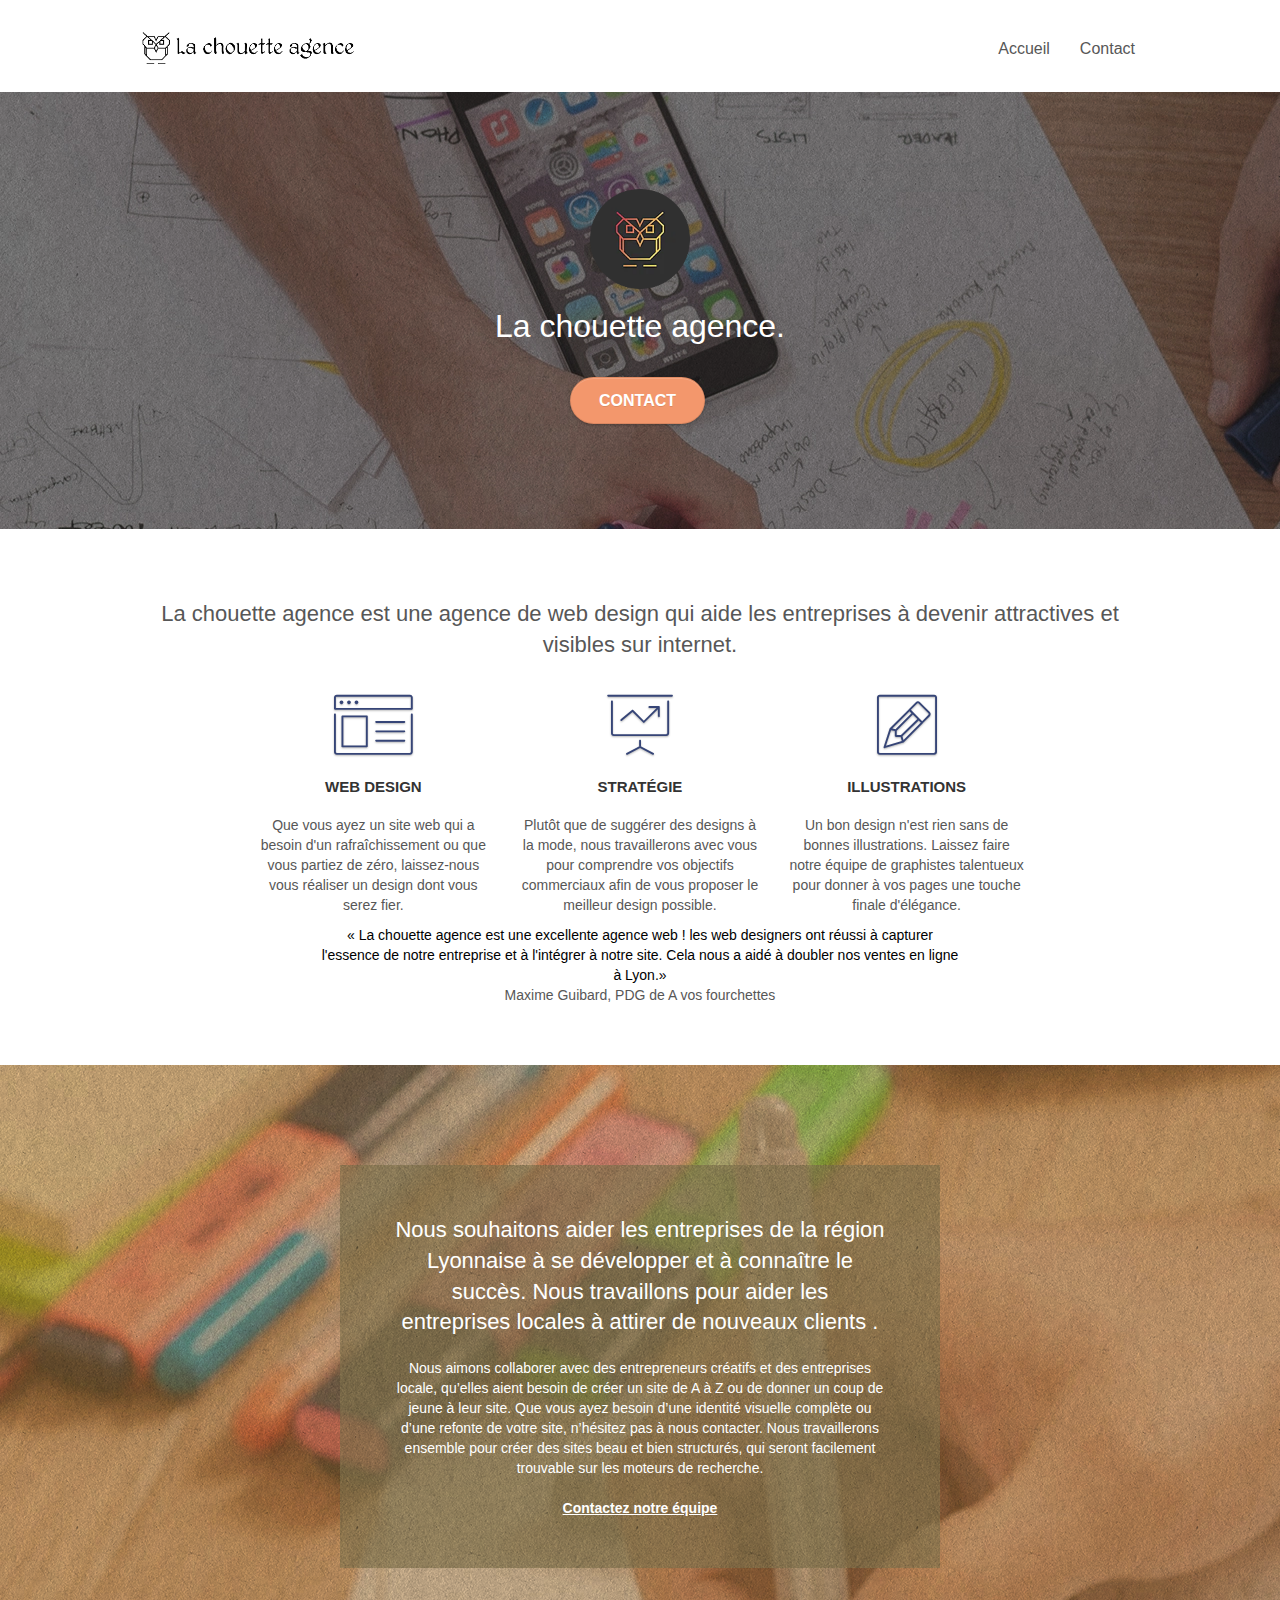
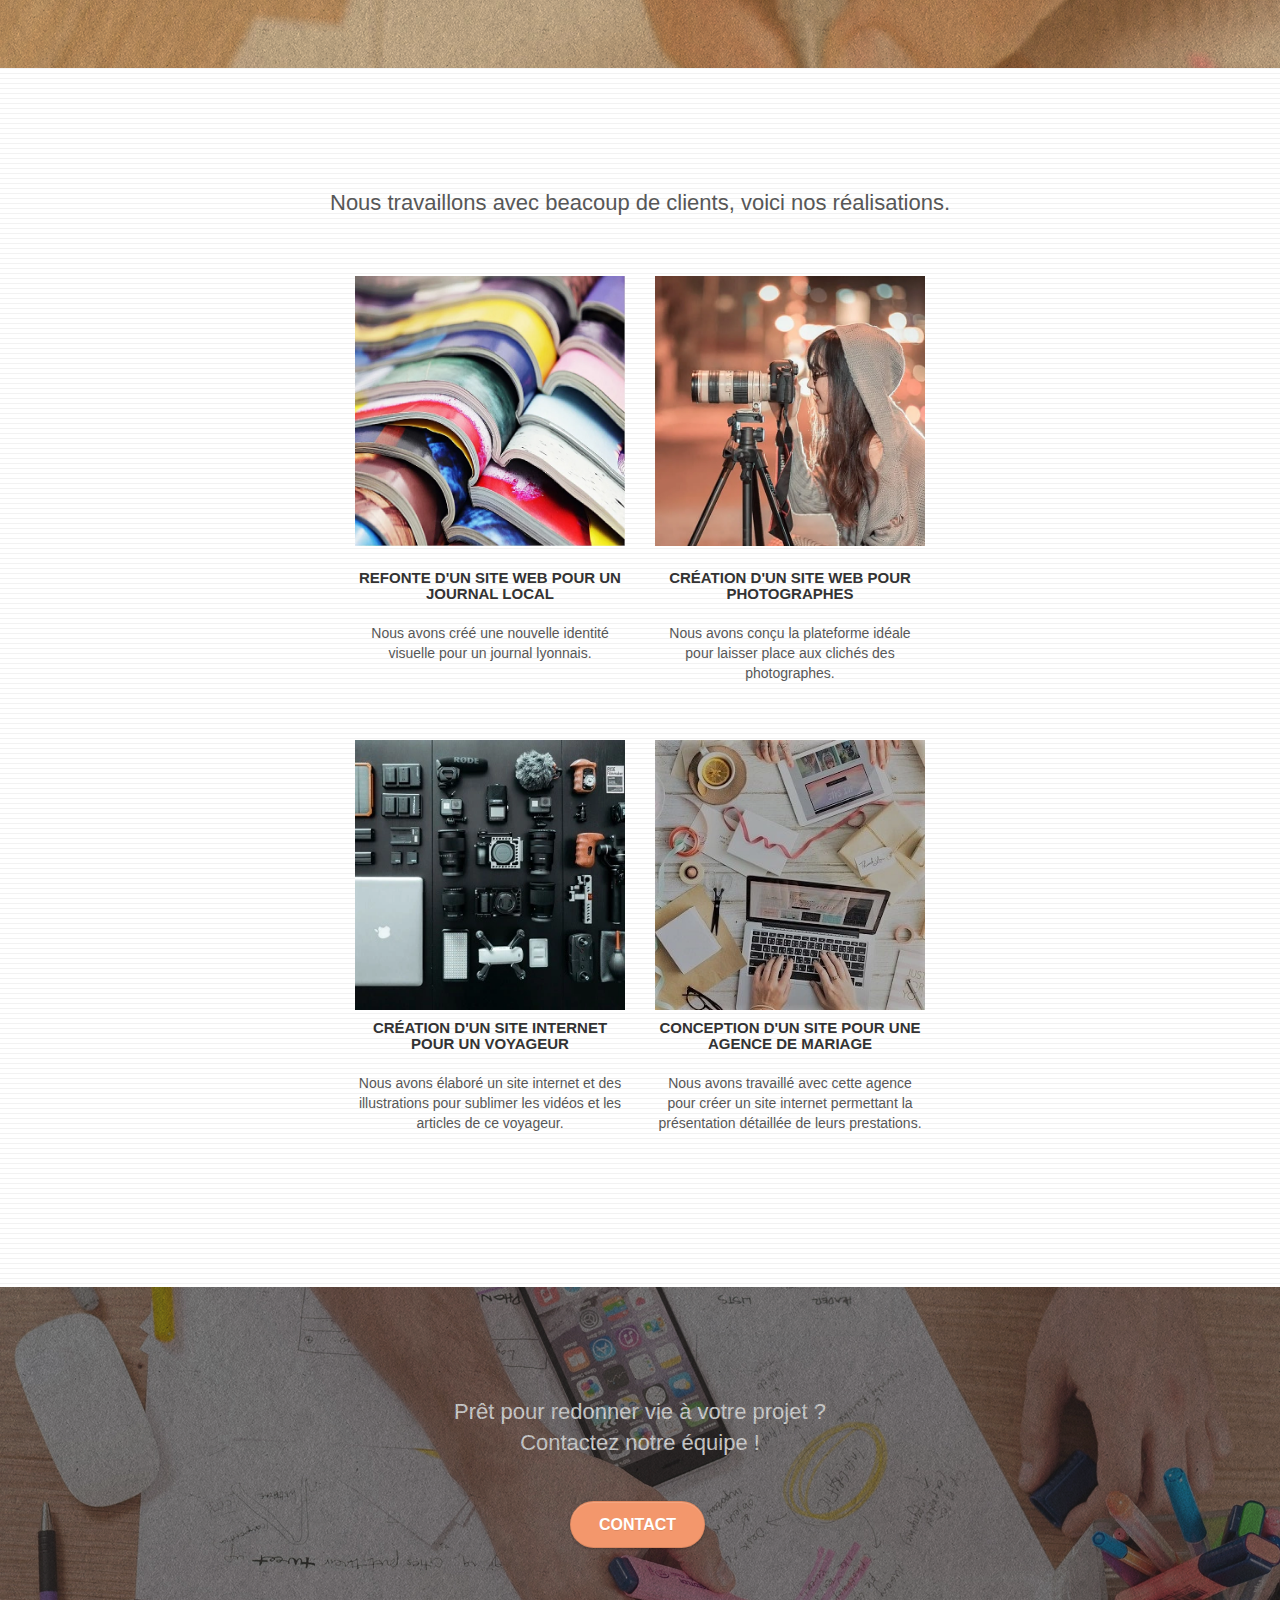
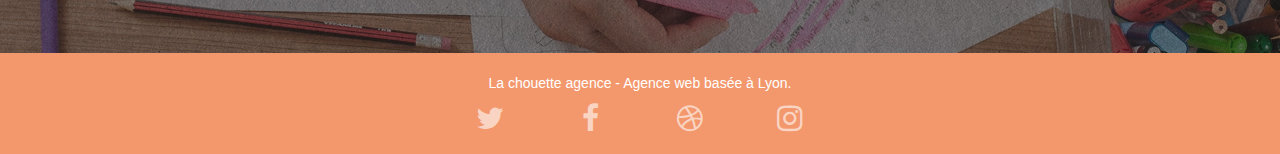
<file: index.html>
<!doctype html>
<html lang="fr">
<head>
    <meta charset="utf-8">
    <!-- <meta name="keywords"> Plus utilisé -->
    <meta name="description" content="Agence de web design - Située à Lyon - Création, Conception et Refonte de site Web ">
    <meta name="viewport" content="width=device-width, initial-scale=1.0, viewport-fit=cover">
    <link rel="shortcut icon" type="image/png" href="favicon.jpg" >
    
	<link rel="stylesheet" type="text/css" href="./css/bootstrap.css">
	<link rel="stylesheet" type="text/css" href="style.css">
	<link rel="stylesheet" type="text/css" href="./css/font-awesome.css">
	<link rel="stylesheet" type="text/css" href="./css/et-line.css">
	
    
	<script src="./js/jquery-2.1.0.js"></script>
	<script src="./js/bootstrap.js"></script>
	<script src="./js/blocs.js"></script>
	<script src="./js/jquery.touchSwipe.js" defer></script>
	<script src="./js/gmaps.js"></script>

    <title>La Chouette - Accueil</title>

    
<!-- Analytics -->
 
<!-- Analytics END -->
    
</head>
<body>
	<!-- bloc-0 -->
	<div class="bloc bgc-white l-bloc " id="bloc-0">
		<div class="container bloc-sm">
			<nav class="navbar row">
				<div class="navbar-header">
					<a class="navbar-brand" href="index.html"><img src="img/la-chouette-agence.webp" alt="logo du site en forme de chouette" height="40" /></a>
					<button id="nav-toggle" type="button" class="ui-navbar-toggle navbar-toggle" data-toggle="collapse" data-target=".navbar-1">
						<span class="sr-only">Toggle navigation</span><span class="icon-bar"></span><span class="icon-bar"></span><span class="icon-bar"></span>
					</button>
				</div>
				<div class="collapse navbar-collapse navbar-1 special-dropdown-nav">
					<ul class="site-navigation nav navbar-nav">
						<li>
							<a href="index.html">Accueil</a>
						</li>
						<li>
							<a href="page2.html">Contact</a>
						</li>
					</ul>
				</div>
			</nav>
		</div>
	</div>
	<!-- bloc-0 END -->

	<!-- bloc-1-presentation -->
	<div class="bloc bgc-dark-slate-blue bg-banniere d-bloc bg-t-edge bloc-bg-texture texture-paper b-parallax" id="bloc-1-hero">
		<div class="container bloc-lg">
			<div class="row tight-width-whitespace">
				<div class="col-sm-12">
					<img src="img/logo.webp" class="center-block image-resize-mode" width="100" alt="Logo en forme de Chouette" />
					<h1 class="text-center hero-bloc-text tc-white ">
						La chouette agence.
					</h1>
					<div class="text-center">
						<a href="page2.html" class="btn btn-lg btn-clean btn-rd cta-hero btn-atomic-tangerine" id="cta-hero">Contact</a>
					</div>
				</div>
			</div>
		</div>
	</div>
	<!-- bloc-1-presentation END -->

	<!-- bloc-2-services -->
	<main class="bloc bgc-white l-bloc" id="bloc-2-services">
		<div class="container bloc-md">
			<div class="row">
				<div class="col-sm-12 text-center">
					<H2>La chouette agence est une agence de web design qui aide
						les entreprises à devenir attractives et visibles sur internet.
					</H2>
				</div>
			</div>
			<div class="row voffset-lg med-width-whitespace">
				<div class="col-sm-4">
					<div class="text-center">
						<span class="et-icon-browser sm-shadow icon-dark-slate-blue icons icon-lg"></span>
					</div>
					<h3 class="mg-md text-center">
						Web design
					</h3>
					<p class="text-center ">
						Que vous ayez un site web qui a besoin d'un rafraîchissement ou que vous partiez de zéro, laissez-nous vous réaliser un design dont vous serez fier.
					</p>
				</div>
				<div class="col-sm-4">
					<div class="text-center">
						<span class="et-icon-presentation sm-shadow icon-dark-slate-blue icons icon-lg"></span>
					</div>
					<h3 class="mg-md text-center">
						Stratégie
					</h3>
					<p class="text-center ">
						Plutôt que de suggérer des designs à la mode, nous travaillerons avec vous pour comprendre vos objectifs commerciaux afin de vous proposer le meilleur design possible.<br>
					</p>
				</div>
				<div class="col-sm-4">
					<div class="text-center">
						<span class="et-icon-edit sm-shadow icon-dark-slate-blue icons icon-lg"></span>
					</div>
					<h3 class="mg-md text-center">
						Illustrations
					</h3>
					<p class="text-center ">
						Un bon design n'est rien sans de bonnes illustrations. Laissez faire notre équipe de graphistes talentueux pour donner à vos pages une touche finale d'élégance.
					</p>
				</div>
			</div>
			
				<div class="col-xs-12 col-md-8 col-md-offset-2 text-center">
					<q> La chouette agence est une excellente agence web ! les
						web designers ont réussi à capturer l'essence de notre
						entreprise et à l'intégrer à notre site. Cela nous a aidé à
						doubler nos ventes en ligne à Lyon.</q>
					<p>Maxime Guibard, PDG de A vos fourchettes</p>	

				</div>
			
		</div>
	</main>
	<!-- bloc-2-services END -->

	<!-- bloc-3-what-i-do -->
	<article class="bloc tc-white bgc-atomic-tangerine bg-presentation d-bloc bloc-bg-texture texture-paper b-parallax" id="bloc-3-what-i-do">
		<div class="container bloc-lg">
			<div class="row tight-width-whitespace black-background">
				<div class="col-sm-12">
					<h2 class="mg-md text-center tc-white">
						Nous souhaitons aider les entreprises de la région Lyonnaise à se développer et à connaître le succès. Nous travaillons pour aider les entreprises locales à attirer de nouveaux clients .<br>
					</h2>
					<p class="text-center white">
						Nous aimons collaborer avec des entrepreneurs créatifs et des entreprises locale, qu’elles aient besoin de créer un site de A à Z ou de donner un coup de jeune à leur site. Que vous ayez besoin d’une identité visuelle complète ou d’une refonte de votre site, n’hésitez pas à nous contacter. Nous travaillerons ensemble pour créer des sites beau et bien structurés, qui seront facilement trouvable sur les moteurs de recherche. <br><br><a class="ltc-white bold-link" href="page2.html">Contactez notre équipe</a><br>
					</p>
				</div>
			</div>
		</div>
	</article>
	<!-- bloc-3-what-i-do END -->

	<!-- bloc-4-portfolio -->
	<section class="bloc bgc-white bg-lines-h2-bg bg-repeat l-bloc" id="bloc-4-portfolio">
		<div class="container bloc-lg">
			<div class="row">
				<div class="col-sm-12 text-center">
					<h2>Nous travaillons avec beacoup de clients, voici nos réalisations.</h2>
				</div>
			</div>
			<div class="row tight-width-whitespace portfolio-row">
				<div class="col-sm-6">
					<a href="#" data-lightbox="img/1.jpg" data-gallery-id="gallery-1" data-caption="Refonte d'un site web pour un journal local" data-frame="snapshot-lb"><img src="img/1.webp" alt="Image de livre empilé" class="img-responsive portfolio-thumb" /></a>
					<h3 class="mg-md text-center">
						Refonte d'un site web pour un journal local
					</h3>
					<p class="text-center">
						Nous avons créé une nouvelle identité visuelle pour un journal lyonnais.
					</p>
				</div>
				<div class="col-sm-6">
					<a href="#" data-lightbox="img/2.jpg" data-gallery-id="gallery-1" data-caption="Création d'un site web pour photographes" data-frame="snapshot-lb"><img src="img/2.webp" class="img-responsive portfolio-thumb" alt="Personne entrain de faire une photo" /></a>
					<h3 class="mg-md text-center">
						Création d'un site web pour photographes
					</h3>
					<p class="text-center">
						Nous avons conçu la plateforme idéale pour laisser place aux clichés des photographes.
					</p>
				</div>
			</div>
			<div class="row tight-width-whitespace portfolio-row">
				<div class="col-sm-6">
					<a href="#" data-lightbox="img/3.jpg" data-gallery-id="gallery-1" data-caption="Création d'un site internet pour un voyageur" data-frame="snapshot-lb"><img class="imgdim" src="img/3.webp" class="img-responsive portfolio-thumb" alt="appareil photo et accessoire"/></a>
					<h3 class="mg-md text-center">
						Création d'un site internet pour un voyageur
					</h3>
					<p class="text-center">
						Nous avons élaboré un site internet et des illustrations pour sublimer les vidéos et les articles de ce voyageur.
					</p>
				</div>
				<div class="col-sm-6">
					<a href="#" data-lightbox="img/4.jpg" data-gallery-id="gallery-1" data-caption="Conception d'un site pour une agence de mariage" data-frame="snapshot-lb"><img class="imgdim" src="img/4.webp" class="img-responsive portfolio-thumb" alt="photo d'une table de travaille" /></a>
					<h3 class="mg-md text-center">
						Conception d'un site pour une agence de mariage
					</h3>
					<p class="text-center">
						Nous avons travaillé avec cette agence pour créer un site internet permettant la présentation détaillée de leurs prestations.
					</p>
				</div>
			</div>
		</div>
	</section>
	<!-- bloc-4-portfolio END -->

	<!-- bloc-5-cta -->
	<div class="bloc bgc-dark-slate-blue bg-banniere d-bloc bloc-bg-texture texture-paper" id="bloc-5-cta">
		<div class="container bloc-lg">
			
				<h2 class="mg-md text-center tc-white">
					Prêt pour redonner vie à votre projet ?<br>Contactez notre équipe !
				</h2>
				<div class="col-sm-12 text-center">
					<a href="page2.html" class="btn btn-atomic-tangerine btn-clean btn-rd btn-lg cta-hero">Contact</a>
				</div>
			
		</div>
	</div>
	<!-- bloc-5-cta END -->

	<!-- Footer - bloc-8 -->
	<footer class="bloc bgc-atomic-tangerine d-bloc" id="bloc-8">
		<div class="container bloc-sm">
			<div class="row">
				<div class="col-sm-12">
					<p class="text-center white">
						La chouette agence - Agence web basée à Lyon.<br>
					</p>
					<div class="row row-no-gutters social">
						<div class="col-sm-3">
							<div class="text-center">
								<a class="social" href="index.html"><span class="fa fa-twitter icon-md"></span></a>
							</div>
						</div>
						<div class="col-sm-3">
							<div class="text-center">
								<a class="social" href="index.html"><span class="fa fa-facebook icon-md"></span></a>
							</div>
						</div>
						<div class="col-sm-3">
							<div class="text-center">
								<a class="social" href="index.html"><span class="fa fa-dribbble icon-md"></span></a>
							</div>
						</div>
						<div class="col-sm-3">
							<div class="text-center">
								<a class="social" href="index.html"><span class="fa fa-instagram icon-md"></span></a>
							</div>
						</div>
						
					</div>
				</div>
			</div>
		</div>
	</footer>
	<!-- Footer - bloc-8 END -->
</body>
</html>
</file>
<file: style.css>
body {
    margin: 0;
    padding: 0;
    background: #FFF;
    overflow-x: hidden;
    -webkit-font-smoothing: antialiased;
    -moz-osx-font-smoothing: grayscale;
}

a,
button {
    transition: all .3s ease-in-out;
    outline: none!important;
}

a:hover {
    text-decoration: none;
    cursor: pointer;
}

#page-loading-blocs-notifaction {
    position: fixed;
    top: 0;
    bottom: 0;
    width: 100%;
    z-index: 100000;
    background: #FFFFFF url("img/pageload-spinner.gif") no-repeat center center;
}

.bloc {
    width: 100%;
    clear: both;
    background: 50% 50% no-repeat;
    padding: 0 50px;
    -webkit-background-size: cover;
    -moz-background-size: cover;
    -o-background-size: cover;
    background-size: cover;
    position: relative;
}

.bloc .container {
    padding-left: 0;
    padding-right: 0;
}

.bloc-lg {
    padding: 100px 50px;
}

.bloc-md {
    padding: 50px;
}

.bloc-sm {
    padding: 20px 50px;
}

.bg-center,
.bg-l-edge,
.bg-r-edge,
.bg-t-edge,
.bg-b-edge,
.bg-tl-edge,
.bg-bl-edge,
.bg-tr-edge,
.bg-br-edge,
.bg-repeat {
    -webkit-background-size: auto!important;
    -moz-background-size: auto!important;
    -o-background-size: auto!important;
    background-size: auto!important;
}

.bg-repeat {
    background: repeat;
}

.bg-t-edge {
    background: top no-repeat;
}

.bloc-bg-texture::before {
    content: "";
    background-size: 2px 2px;
    position: absolute;
    top: 0;
    bottom: 0;
    left: 0;
    right: 0;
}

.texture-paper::before {
    background: url("img/texture-paper.png");
    background-size: 280px 280px;
}

.b-parallax {
    background-attachment: fixed;
}

.d-bloc {
    color: rgba(255, 255, 255, 1);
}

.d-bloc button:hover {
    color: rgba(255, 255, 255, .9);
}

.d-bloc .icon-round,
.d-bloc .icon-square,
.d-bloc .icon-rounded,
.d-bloc .icon-semi-rounded-a,
.d-bloc .icon-semi-rounded-b {
    border-color: rgba(255, 255, 255, .9);
}

.d-bloc .divider-h span {
    border-color: rgba(255, 255, 255, .2);
}

.d-bloc .a-btn,
.d-bloc .navbar a,
.d-bloc .navbar-brand,
.d-bloc a .icon-sm,
.d-bloc a .icon-md,
.d-bloc a .icon-lg,
.d-bloc a .icon-xl,
.d-bloc h1 a,
.d-bloc h2 a,
.d-bloc h3 a,
.d-bloc h4 a,
.d-bloc h5 a,
.d-bloc h6 a,
.d-bloc p a {
    color: rgba(255, 255, 255, .6);
}

.d-bloc .a-btn:hover,
.d-bloc .navbar a:hover,
.d-bloc .navbar-brand:hover,
.d-bloc a:hover .icon-sm,
.d-bloc a:hover .icon-md,
.d-bloc a:hover .icon-lg,
.d-bloc a:hover .icon-xl,
.d-bloc h1 a:hover,
.d-bloc h2 a:hover,
.d-bloc h3 a:hover,
.d-bloc h4 a:hover,
.d-bloc h5 a:hover,
.d-bloc h6 a:hover,
.d-bloc p a:hover {
    color: rgba(255, 255, 255, 1);
}

.d-bloc .navbar-toggle .icon-bar {
    background: rgba(255, 255, 255, 1);
}

.d-bloc .btn-wire,
.d-bloc .btn-wire:hover {
    color: rgba(255, 255, 255, 1);
    border-color: rgba(255, 255, 255, 1);
}

.d-bloc .panel {
    color: rgba(0, 0, 0, .5);
}

.d-bloc .panel button:hover {
    color: rgba(0, 0, 0, .7);
}

.d-bloc .panel icon {
    border-color: rgba(0, 0, 0, .7);
}

.d-bloc .panel .divider-h span {
    border-color: rgba(0, 0, 0, .1);
}

.d-bloc .panel .a-btn {
    color: rgba(0, 0, 0, .6);
}

.d-bloc .panel .a-btn:hover {
    color: rgba(0, 0, 0, 1);
}

.d-bloc .panel .btn-wire,
.d-bloc .panel .btn-wire:hover {
    color: rgba(0, 0, 0, .7);
    border-color: rgba(0, 0, 0, .3);
}

.d-bloc .panel,
.l-bloc {
    color: rgba(0, 0, 0, 1);
}

.d-bloc .panel button:hover,
.l-bloc button:hover {
    color: rgba(0, 0, 0, .7);
}

.l-bloc .icon-round,
.l-bloc .icon-square,
.l-bloc .icon-rounded,
.l-bloc .icon-semi-rounded-a,
.l-bloc .icon-semi-rounded-b {
    border-color: rgba(0, 0, 0, .7);
}

.d-bloc .panel .divider-h span,
.l-bloc .divider-h span {
    border-color: rgba(0, 0, 0, .1);
}

.d-bloc .panel .a-btn,
.l-bloc .a-btn,
.l-bloc .navbar a,
.l-bloc .navbar-brand,
.l-bloc a .icon-sm,
.l-bloc a .icon-md,
.l-bloc a .icon-lg,
.l-bloc a .icon-xl,
.l-bloc h1 a,
.l-bloc h2 a,
.l-bloc h3 a,
.l-bloc h4 a,
.l-bloc h5 a,
.l-bloc h6 a,
.l-bloc p a {
    color: rgba(0, 0, 0, .6);
}

.d-bloc .panel .a-btn:hover,
.l-bloc .a-btn:hover,
.l-bloc .navbar a:hover,
.l-bloc .navbar-brand:hover,
.l-bloc a:hover .icon-sm,
.l-bloc a:hover .icon-md,
.l-bloc a:hover .icon-lg,
.l-bloc a:hover .icon-xl,
.l-bloc h1 a:hover,
.l-bloc h2 a:hover,
.l-bloc h3 a:hover,
.l-bloc h4 a:hover,
.l-bloc h5 a:hover,
.l-bloc h6 a:hover,
.l-bloc p a:hover {
    color: rgba(0, 0, 0, 1);
}

.l-bloc .navbar-toggle .icon-bar {
    color: rgba(0, 0, 0, .6);
}

.d-bloc .panel .btn-wire,
.d-bloc .panel .btn-wire:hover,
.l-bloc .btn-wire,
.l-bloc .btn-wire:hover {
    color: rgba(0, 0, 0, .7);
    border-color: rgba(0, 0, 0, .3);
}

.voffset {
    margin-top: 30px;
}

.voffset-lg {
    margin-top: 80px;
}

.row-no-gutters {
    margin-right: 0;
    margin-left: 0;
}

.row.row-no-gutters > [class^="col-"],
.row.row-no-gutters > [class*=" col-"] {
    padding-right: 0;
    padding-left: 0;
}

#bloc-1-hero h1 {
    font-size: 32px;
}

.navbar {
    margin-bottom: 0;
    z-index: 1;
}

.navbar-brand {
    height: auto;
    padding: 3px 15px;
    font-size: 25px;
    font-weight: normal;
    font-weight: 600;
    line-height: 44px;
}

.navbar-brand img {
    max-height: 200px;
    margin: 0 5px 0 0;
    display: inline;
}

.navbar-brand img[src$=svg] {
    min-width: 100px;
}

.nav-center .navbar-brand img {
    margin: 0;
}

.navbar .nav {
    padding-top: 2px;
    margin-right: -16px;
    float: right;
    z-index: 1;
}

.nav > li {
    float: left;
    margin-top: 4px;
    font-size: 16px;
}

.navbar-nav .open .dropdown-menu > li > a {
    text-align: inherit;
}

.nav > li a:hover,
.nav > li a:focus {
    background: transparent;
}

.navbar-toggle {
    margin: 10px 10px 0 0;
    border: 0px;
}

.navbar-toggle:hover {
    background: transparent!important;
}

.navbar-toggle .icon-bar {
    background-color: rgba(0, 0, 0, .5);
    width: 26px;
}

.nav-invert .navbar .nav {
    float: left;
}

.nav-invert .navbar-header,
.nav-invert .navbar-brand {
    float: right;
    position: relative;
    z-index: 2;
}

.adresse{
    font-size: 20px;
    font-weight: bold;
}


@media (min-width: 768px) {
    .site-navigation {
        position: absolute;
        top: 50%;
        right: 20px;
        transform: translate(0, -50%);
        -webkit-transform: translateY(-50%);
    }
    .nav > li .dropdown-menu a,
    .nav > li .dropdown-menu a:hover {
        color: #484848;
    }
    .nav-invert .site-navigation {
        left: 0;
        right: 0;
    }
    .nav-center {
        text-align: center;
    }
    .nav-center .navbar-header {
        width: 100%;
    }
    .nav-center .navbar-header,
    .nav-center .navbar-brand,
    .nav-center .nav > li {
        float: none;
        display: inline-block;
    }
    .nav-center .site-navigation {
        position: relative;
        width: 100%;
        right: 0;
        margin-right: 0px;
        margin-top: 20px;
    }
    .nav-center.mini-nav .navbar-toggle {
        float: none;
        margin: 10px auto 0;
    }
}

.nav > li > .dropdown a {
    background: none!important;
    display: block;
    padding: 14px 15px;
}

nav .caret {
    margin: 0 5px;
}

.dropdown-menu .dropdown-menu {
    top: -8px;
    left: 100%;
}

.dropdown-menu .dropmenu-flow-right {
    top: 100%;
    left: 0;
    margin-left: -1px;
    border-top-left-radius: 0;
    border-top-right-radius: 0;
}

.dropdown-menu .dropdown span {
    border: 4px solid black;
    border-top-color: transparent;
    border-right-color: transparent;
    border-bottom-color: transparent;
    margin: 6px -5px 0 0!important;
    float: right;
}

.mg-md {
    margin-top: 10px;
    margin-bottom: 20px;
}

.mg-lg {
    margin-top: 10px;
    margin-bottom: 40px;
}

.btn {
    margin: 0 5px 5px 0;
}

.btn.pull-right {
    margin: 0 0 5px 5px;
}

.btn-d,
.btn-d:hover,
.btn-d:focus {
    color: #FFF;
    background: rgba(0, 0, 0, .3);
}

button {
    outline: none!important;
}

.btn-rd {
    border-radius: 40px;
}

.btn-clean {
    border: 1px solid rgba(0, 0, 0, .08);
    border-bottom-color: rgba(0, 0, 0, .1);
    text-shadow: 0 1px 0 rgba(0, 0, 1, .1);
    box-shadow: 0 1px 3px rgba(0, 0, 1, .25), inset 0 1px 0 0 rgba(255, 255, 255, .15);
}

.icon-md {
    font-size: 30px!important;
}

.icon-lg {
    font-size: 60px!important;
}

.sm-shadow {
    text-shadow: 0 1px 2px rgba(0, 0, 0, .3);
}

.panel-sq,
.panel-sq .panel-heading,
.panel-sq .panel-footer {
    border-radius: 0;
}

.panel-rd {
    border-radius: 30px;
}

.panel-rd .panel-heading {
    border-radius: 29px 29px 0 0;
}

.panel-rd .panel-footer {
    border-radius: 0 0 29px 29px;
}

.form-control {
    border-color: rgba(0, 0, 0, .1);
    box-shadow: none;
}

.scrollToTop {
    width: 40px;
    height: 40px;
    position: fixed;
    bottom: 20px;
    right: 20px;
    opacity: 0;
    z-index: 500;
    transition: all .3s ease-in-out;
}

.scrollToTop span {
    margin-top: 6px;
}

.showScrollTop {
    font-size: 14px;
    opacity: 1;
}

a[data-lightbox] {
    position: relative;
    display: block;
    text-align: center;
}

a[data-lightbox]:hover::before {
    content: "+";
    font-family: "HelveticaNeue-Light", "Helvetica Neue Light", "Helvetica Neue", Helvetica, Arial;
    font-size: 32px;
    width: 50px;

    margin-left: -25px;
    border-radius: 50%;
    background: rgba(0, 0, 0, .6);
    color: #FFF;
    font-weight: 100;
    z-index: 1;
    position: absolute;
    top: 50%;
    left: 50%;
    transform: translateY(-50%);
    -webkit-transform: translateY(-50%);
}

a[data-lightbox]:hover img {
    opacity: 0.6;
    -webkit-animation-fill-mode: none;
    animation-fill-mode: none;
}

#lightbox-modal {
    display: flex;
    align-items: center;
}

#lightbox-modal .modal-dialog {
    width: 90%;
    max-width: 900px;
    margin: 0 auto 0;
}

#lightbox-modal .modal-dialog img {
    max-height: 90vh;
    margin: 0 auto;
}

.lightbox-caption {
    padding: 20px;
    color: #FFF;
    background: rgba(0, 0, 0, .5);
    position: absolute;
    left: 15px;
    right: 15px;
    bottom: 5px;
}

.close-lightbox {
    color: #FFF;
    font-size: 30px;
    position: absolute;
    top: 20px;
    right: 20px;
    z-index: 20;
    background: rgba(0, 0, 0, .5);
    border: none;
    line-height: 30px;
    padding: 0 9px 5px;
    opacity: 0.3;
}

.close-lightbox:hover,
.next-lightbox:hover,
.prev-lightbox:hover {
    opacity: 1.0;
    color: #FFF;
}

.next-lightbox,
.prev-lightbox {
    font-size: 20px;
    color: rgba(255, 255, 255, .9);
    background: rgba(0, 0, 0, .5);
    transition: all .2s ease-in-out;
    position: absolute;
    top: 45%;
    z-index: 1;
    opacity: 0.4;
}

.next-lightbox {
    padding: 6px 8px 1px 13px;
    right: 25px;
}

.prev-lightbox {
    padding: 6px 13px 1px 10px;
    left: 25px;
}

.snapshot-lb .modal-body {
    padding-bottom: 45px;
}

.snapshot-lb .lightbox-caption {
    padding: 0;
    color: rgba(0, 0, 0, .5);
    background: none;
}

h1,
h2,
h3,
h4,
h5,
h6,
p,
label,
.btn,
a {
    font-family: "helvetica";
    font-weight: 400;
    color: #575757!important;
}

.container {
    max-width: 1000px;
}

.hero-bloc-text {
    font-size: 38px;
}

.hero-bloc-text-sub {
    font-size: 36px;
}

.statement-bloc-text {
    line-height: 26px;
    font-style: italic;
    font-size: 20px;
    text-align: center;
    font-weight: lighter;
    max-width: 520px;
    margin: auto auto auto auto;
}

p {
    font-size: 14px;
}

.tight-width-whitespace {
    max-width: 600px;
    margin: auto auto auto auto;
}

.h1 {
    font-size: 20px;
    font-family: "Open Sans";
}

.cta-hero {
    margin-top: 22px;
    color: #FFFFFF!important;
    text-transform: uppercase;
    padding: 12px 28px 12px 28px;
    font-size: 16px;
    font-weight: 700;
}

.social {
    max-width: 400px;
    margin: auto auto auto auto;
}

h2 {
    font-size: 22px;
    line-height: 1.4em;
}

h3 {
    font-size: 15px;
    text-transform: uppercase;
    font-weight: 700;
    color: #333333!important;
}

.med-width-whitespace {
    max-width: 800px;
    margin: auto auto auto auto;
    box-shadow: 0px 0px 0px #000000;
}

h1 {
    color: #333333!important;
}

h4 {
    color: #333333!important;
}

.icons {
    margin-bottom: 14px;
    margin-top: 24px;
}

.white {
    color: #ffffff!important;
    background: transparent;
}

.portfolio-thumb {
    margin-bottom: 24px;
}

.portfolio-row {
    margin-bottom: 44px;
    margin-top: 50px;
}

.avatar {
    box-shadow: 0px 4px 9px rgba(0, 0, 0, 0.3);
}

.black-background {
    background-color: rgba(165, 147, 99, 0.7);
    padding: 40px 40px 40px 40px;
}

.bold-link {
    font-weight: 900;
    text-decoration: underline!important;
}

.bgc-white {
    background-color: #FFFFFF;
}

.bgc-dark-slate-blue {
    background-color: #364577;
}

.bgc-atomic-tangerine {
    background-color: #F3976C;
}

.tc-white {
    color: #ffffff!important;
    background: transparent;
}

.btn-atomic-tangerine {
    background: #F3976C;
    color: #FFFFFF!important;
}

.btn-atomic-tangerine:hover {
    background: #c27956!important;
    color: #FFFFFF!important;
}

.ltc-white {
    color: #FFFFFF!important;
}

.ltc-white:hover {
    color: #cccccc!important;
}

.ltc-atomic-tangerine {
    color: #F3976C!important;
}

.ltc-atomic-tangerine:hover {
    color: #c27956!important;
}

.icon-dark-slate-blue {
    color: #364577!important;
    border-color: #364577!important;
}

.bg-dots-bg {
    background-image: url("img/dots-bg.png");
}

.bg-lines-h2-bg {
    background-image: url("img/lines-h2-bg.png");
}

.bg-banniere {
    background-image: url("img/la-chouette-agence-banniere.webp");
}

.bg-presentation {
    background-image: url("img/image-de-presentation.webp");
}

@media (max-width: 1024px) {
    .bloc {
        padding-left: 20px;
        padding-right: 20px;
    }
    .bloc.full-width-bloc,
    .bloc-tile-2.full-width-bloc .container,
    .bloc-tile-3.full-width-bloc .container,
    .bloc-tile-4.full-width-bloc .container {
        padding-left: 0;
        padding-right: 0;
    }
}

@media (max-width: 992px) and (min-width: 768px) {
    .navbar .nav {
        max-width: 80%
    }
    .nav-center.navbar .nav {
        max-width: 100%
    }
}

@media only screen and (min-device-width: 768px) and (max-device-width: 1024px) and (orientation: landscape) {
    .b-parallax {
        background-attachment: scroll;
    }
}

@media only screen and (min-device-width: 1024px) and (max-device-width: 1366px) and (-webkit-min-device-pixel-ratio: 1.5) {
    .b-parallax {
        background-attachment: scroll;
    }
}

@media (max-width: 991px) {
    .container {
        width: 100%;
    }
    .b-parallax {
        background-attachment: scroll;
    }
    .page-container,
    #hero-bloc {
        overflow-x: hidden;
        position: relative;
    }
    .bloc {
        padding-left: constant(safe-area-inset-left);
        padding-right: constant(safe-area-inset-right);
    }
    .bloc-group,
    .bloc-group .bloc {
        display: block;
        width: 100%;
    }
    .bloc-fill-screen .fill-bloc-top-edge,
    .bloc-fill-screen .fill-bloc-bottom-edge {
        padding: 0 20px;
        padding-left: constant(safe-area-inset-left);
        padding-right: constant(safe-area-inset-right);
    }
}

@media (max-width: 767px) {
    .page-container {
        overflow-x: hidden;
        position: relative;
    }
    h1,
    h2,
    h3,
    h4,
    h5,
    h6,
    p,
    #disqus_thread {
        padding-left: 10px!important;
        padding-right: 10px!important;
    }
    .b-parallax {
        background-attachment: scroll;
    }
    .navbar .nav {
        padding-top: 0;
        border-top: 1px solid rgba(0, 0, 0, .2);
        float: none!important;
    }
    .navbar.row {
        margin-left: 0;
        margin-right: 0;
    }
    .site-navigation {
        position: inherit;
        transform: none;
        -webkit-transform: none;
        -ms-transform: none;
    }
    .nav > li {
        margin-top: 0;
        border-bottom: 1px solid rgba(0, 0, 0, .1);
        background: rgba(0, 0, 0, .05);
        text-align: left;
        padding-left: 15px;
        width: 100%;
    }
    .nav > li:hover {
        background: rgba(0, 0, 0, .08);
    }
    .dropdown .dropdown a .caret {
        float: none;
        margin: 5px 0 0 10px!important;
        border: 4px solid black;
        border-bottom-color: transparent;
        border-right-color: transparent;
        border-left-color: transparent;
    }
    #hero-bloc .navbar .nav {
        background: rgba(0, 0, 0, .8);
    }
    #hero-bloc .navbar .nav a {
        color: rgba(255, 255, 255, .6);
    }
    .hero {
        padding: 50px 0;
    }
    .hero-nav {
        left: -1px;
        right: -1px;
    }
    .navbar-collapse {
        padding: 0;
        overflow-x: hidden;
        -webkit-box-shadow: none;
        box-shadow: none;
    }
    .navbar-brand img {
        max-height: 40px;
        width: auto;
    }
    .nav-invert .navbar-header {
        float: none;
        width: 100%;
    }
    .nav-invert .navbar-toggle {
        float: left;
        margin-left: 10px;
    }
    .bloc {
        padding-left: 0;
        padding-right: 0;
    }
    .bloc-xxl,
    .bloc-xl,
    .bloc-lg {
        padding: 40px 0;
    }
    .bloc-sm,
    .bloc-md {
        padding-left: 0;
        padding-right: 0;
    }
    .bloc-tile-2 .container,
    .bloc-tile-3 .container,
    .bloc-tile-4 .container,
    .bloc-fill-screen .fill-bloc-top-edge,
    .bloc-fill-screen .fill-bloc-bottom-edge {
        padding-left: 0;
        padding-right: 0;
    }
    .a-block {
        padding: 0 10px;
    }
    .btn-dwn {
        display: none;
    }
    .voffset {
        margin-top: 5px;
    }
    .voffset-md {
        margin-top: 20px;
    }
    .voffset-lg {
        margin-top: 30px;
    }
    form {
        padding: 5px;
    }
    .close-lightbox {
        display: inline-block;
    }
    .blocsapp-device-iphone5 {
        background-size: 216px 425px;
        padding-top: 60px;
        width: 216px;
        height: 425px;
    }
    .blocsapp-device-iphone5 img {
        width: 180px;
        height: 320px;
    }
}

@media (max-width: 400px) {
    .bloc {
        padding-left: 0;
        padding-right: 0;
    }
}

@media (max-width: 767px) {
    .bloc-mob-center-text {
        text-align: center;
    }
}
</file>
<file: css/et-line.css>
@font-face {
    font-family: et-line;
    src: url(../fonts/et-line.eot);
    src: url(../fonts/et-line.eot?#iefix) format('embedded-opentype'), url(../fonts/et-line.woff) format('woff'), url(../fonts/et-line.ttf) format('truetype'), url(../fonts/et-line.svg#et-line) format('svg');
    font-weight: 400;
    font-style: normal
}

.et-icon-adjustments,
.et-icon-alarmclock,
.et-icon-anchor,
.et-icon-aperture,
.et-icon-attachment,
.et-icon-bargraph,
.et-icon-basket,
.et-icon-beaker,
.et-icon-bike,
.et-icon-book-open,
.et-icon-briefcase,
.et-icon-browser,
.et-icon-calendar,
.et-icon-camera,
.et-icon-caution,
.et-icon-chat,
.et-icon-circle-compass,
.et-icon-clipboard,
.et-icon-clock,
.et-icon-cloud,
.et-icon-compass,
.et-icon-desktop,
.et-icon-dial,
.et-icon-document,
.et-icon-documents,
.et-icon-download,
.et-icon-dribbble,
.et-icon-edit,
.et-icon-envelope,
.et-icon-expand,
.et-icon-facebook,
.et-icon-flag,
.et-icon-focus,
.et-icon-gears,
.et-icon-genius,
.et-icon-gift,
.et-icon-global,
.et-icon-globe,
.et-icon-googleplus,
.et-icon-grid,
.et-icon-happy,
.et-icon-hazardous,
.et-icon-heart,
.et-icon-hotairballoon,
.et-icon-hourglass,
.et-icon-key,
.et-icon-laptop,
.et-icon-layers,
.et-icon-lifesaver,
.et-icon-lightbulb,
.et-icon-linegraph,
.et-icon-linkedin,
.et-icon-lock,
.et-icon-magnifying-glass,
.et-icon-map,
.et-icon-map-pin,
.et-icon-megaphone,
.et-icon-mic,
.et-icon-mobile,
.et-icon-newspaper,
.et-icon-notebook,
.et-icon-paintbrush,
.et-icon-paperclip,
.et-icon-pencil,
.et-icon-phone,
.et-icon-picture,
.et-icon-pictures,
.et-icon-piechart,
.et-icon-presentation,
.et-icon-pricetags,
.et-icon-printer,
.et-icon-profile-female,
.et-icon-profile-male,
.et-icon-puzzle,
.et-icon-quote,
.et-icon-recycle,
.et-icon-refresh,
.et-icon-ribbon,
.et-icon-rss,
.et-icon-sad,
.et-icon-scissors,
.et-icon-scope,
.et-icon-search,
.et-icon-shield,
.et-icon-speedometer,
.et-icon-strategy,
.et-icon-streetsign,
.et-icon-tablet,
.et-icon-target,
.et-icon-telescope,
.et-icon-toolbox,
.et-icon-tools,
.et-icon-tools-2,
.et-icon-trophy,
.et-icon-tumblr,
.et-icon-twitter,
.et-icon-upload,
.et-icon-video,
.et-icon-wallet,
.et-icon-wine {
    font-family: et-line;
    speak: none;
    font-style: normal;
    font-weight: 400;
    font-variant: normal;
    text-transform: none;
    line-height: 1;
    -webkit-font-smoothing: antialiased;
    -moz-osx-font-smoothing: grayscale;
    display: inline-block
}

.et-icon-mobile:before {
    content: "\e000"
}

.et-icon-laptop:before {
    content: "\e001"
}

.et-icon-desktop:before {
    content: "\e002"
}

.et-icon-tablet:before {
    content: "\e003"
}

.et-icon-phone:before {
    content: "\e004"
}

.et-icon-document:before {
    content: "\e005"
}

.et-icon-documents:before {
    content: "\e006"
}

.et-icon-search:before {
    content: "\e007"
}

.et-icon-clipboard:before {
    content: "\e008"
}

.et-icon-newspaper:before {
    content: "\e009"
}

.et-icon-notebook:before {
    content: "\e00a"
}

.et-icon-book-open:before {
    content: "\e00b"
}

.et-icon-browser:before {
    content: "\e00c"
}

.et-icon-calendar:before {
    content: "\e00d"
}

.et-icon-presentation:before {
    content: "\e00e"
}

.et-icon-picture:before {
    content: "\e00f"
}

.et-icon-pictures:before {
    content: "\e010"
}

.et-icon-video:before {
    content: "\e011"
}

.et-icon-camera:before {
    content: "\e012"
}

.et-icon-printer:before {
    content: "\e013"
}

.et-icon-toolbox:before {
    content: "\e014"
}

.et-icon-briefcase:before {
    content: "\e015"
}

.et-icon-wallet:before {
    content: "\e016"
}

.et-icon-gift:before {
    content: "\e017"
}

.et-icon-bargraph:before {
    content: "\e018"
}

.et-icon-grid:before {
    content: "\e019"
}

.et-icon-expand:before {
    content: "\e01a"
}

.et-icon-focus:before {
    content: "\e01b"
}

.et-icon-edit:before {
    content: "\e01c"
}

.et-icon-adjustments:before {
    content: "\e01d"
}

.et-icon-ribbon:before {
    content: "\e01e"
}

.et-icon-hourglass:before {
    content: "\e01f"
}

.et-icon-lock:before {
    content: "\e020"
}

.et-icon-megaphone:before {
    content: "\e021"
}

.et-icon-shield:before {
    content: "\e022"
}

.et-icon-trophy:before {
    content: "\e023"
}

.et-icon-flag:before {
    content: "\e024"
}

.et-icon-map:before {
    content: "\e025"
}

.et-icon-puzzle:before {
    content: "\e026"
}

.et-icon-basket:before {
    content: "\e027"
}

.et-icon-envelope:before {
    content: "\e028"
}

.et-icon-streetsign:before {
    content: "\e029"
}

.et-icon-telescope:before {
    content: "\e02a"
}

.et-icon-gears:before {
    content: "\e02b"
}

.et-icon-key:before {
    content: "\e02c"
}

.et-icon-paperclip:before {
    content: "\e02d"
}

.et-icon-attachment:before {
    content: "\e02e"
}

.et-icon-pricetags:before {
    content: "\e02f"
}

.et-icon-lightbulb:before {
    content: "\e030"
}

.et-icon-layers:before {
    content: "\e031"
}

.et-icon-pencil:before {
    content: "\e032"
}

.et-icon-tools:before {
    content: "\e033"
}

.et-icon-tools-2:before {
    content: "\e034"
}

.et-icon-scissors:before {
    content: "\e035"
}

.et-icon-paintbrush:before {
    content: "\e036"
}

.et-icon-magnifying-glass:before {
    content: "\e037"
}

.et-icon-circle-compass:before {
    content: "\e038"
}

.et-icon-linegraph:before {
    content: "\e039"
}

.et-icon-mic:before {
    content: "\e03a"
}

.et-icon-strategy:before {
    content: "\e03b"
}

.et-icon-beaker:before {
    content: "\e03c"
}

.et-icon-caution:before {
    content: "\e03d"
}

.et-icon-recycle:before {
    content: "\e03e"
}

.et-icon-anchor:before {
    content: "\e03f"
}

.et-icon-profile-male:before {
    content: "\e040"
}

.et-icon-profile-female:before {
    content: "\e041"
}

.et-icon-bike:before {
    content: "\e042"
}

.et-icon-wine:before {
    content: "\e043"
}

.et-icon-hotairballoon:before {
    content: "\e044"
}

.et-icon-globe:before {
    content: "\e045"
}

.et-icon-genius:before {
    content: "\e046"
}

.et-icon-map-pin:before {
    content: "\e047"
}

.et-icon-dial:before {
    content: "\e048"
}

.et-icon-chat:before {
    content: "\e049"
}

.et-icon-heart:before {
    content: "\e04a"
}

.et-icon-cloud:before {
    content: "\e04b"
}

.et-icon-upload:before {
    content: "\e04c"
}

.et-icon-download:before {
    content: "\e04d"
}

.et-icon-target:before {
    content: "\e04e"
}

.et-icon-hazardous:before {
    content: "\e04f"
}

.et-icon-piechart:before {
    content: "\e050"
}

.et-icon-speedometer:before {
    content: "\e051"
}

.et-icon-global:before {
    content: "\e052"
}

.et-icon-compass:before {
    content: "\e053"
}

.et-icon-lifesaver:before {
    content: "\e054"
}

.et-icon-clock:before {
    content: "\e055"
}

.et-icon-aperture:before {
    content: "\e056"
}

.et-icon-quote:before {
    content: "\e057"
}

.et-icon-scope:before {
    content: "\e058"
}

.et-icon-alarmclock:before {
    content: "\e059"
}

.et-icon-refresh:before {
    content: "\e05a"
}

.et-icon-happy:before {
    content: "\e05b"
}

.et-icon-sad:before {
    content: "\e05c"
}

.et-icon-facebook:before {
    content: "\e05d"
}

.et-icon-twitter:before {
    content: "\e05e"
}

.et-icon-googleplus:before {
    content: "\e05f"
}

.et-icon-rss:before {
    content: "\e060"
}

.et-icon-tumblr:before {
    content: "\e061"
}

.et-icon-linkedin:before {
    content: "\e062"
}

.et-icon-dribbble:before {
    content: "\e063"
}
</file>
